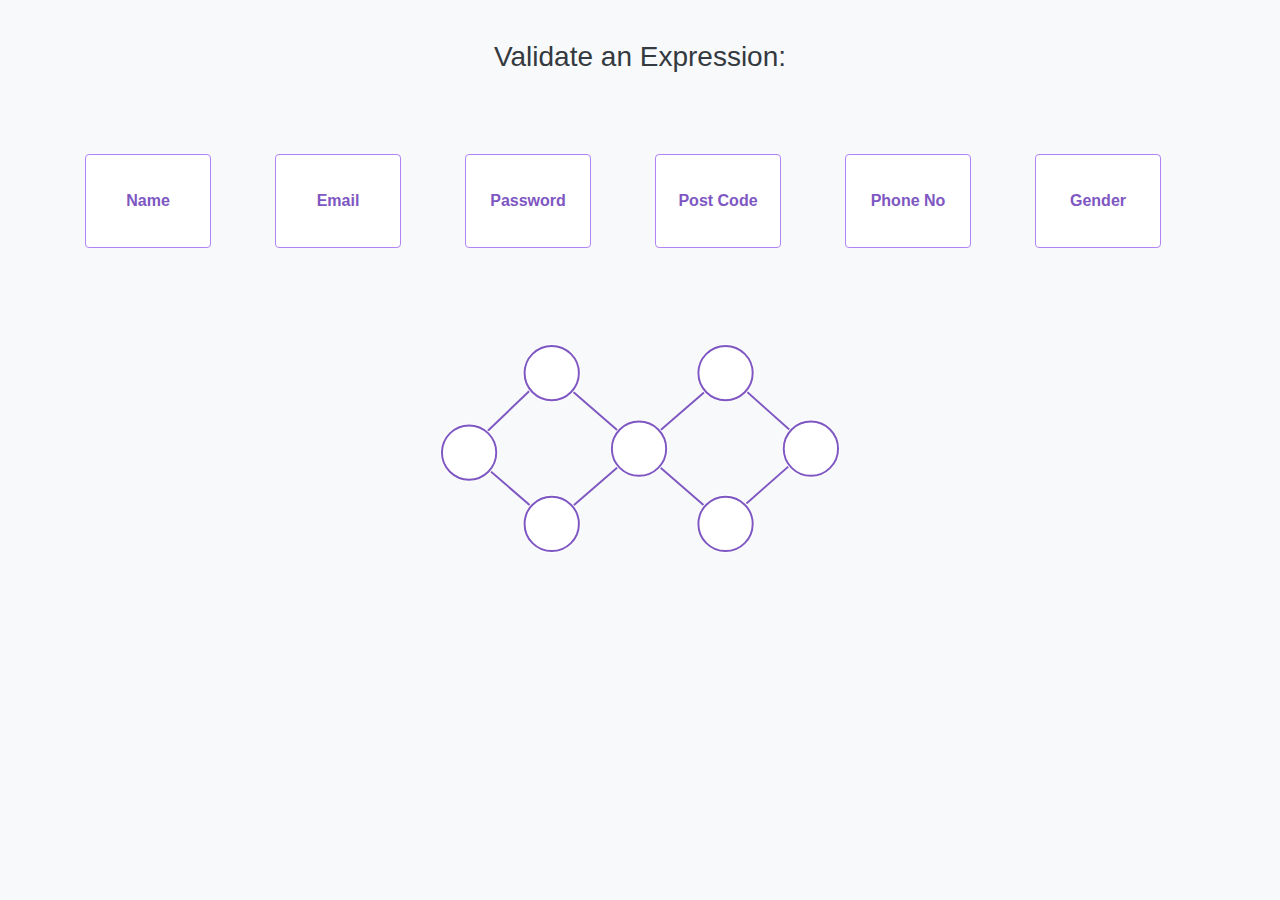
<file: RegexAssignment-main/index.html>
<!DOCTYPE html>
<html lang="en">

<head>
  <meta charset="UTF-8">
  <meta http-equiv="X-UA-Compatible" content="IE=edge">
  <meta name="viewport" content="width=device-width, initial-scale=1.0">
  <title>Validate!</title>
  <link rel="stylesheet" href="https://maxcdn.bootstrapcdn.com/bootstrap/4.0.0/css/bootstrap.min.css">
  <link rel="stylesheet" href="css/style.css">
</head>

<body class="bg-light">

  <div class="container">
    <h3 class="text-dark text-center py-3 mt-4">Validate an Expression:</h3>
    <div class="justify-content-center">
      <div class="row my-3">
        <div class="col">
          <div id="name" class="circle-button btn">
            <p>Name</p>
          </div>
        </div>
        <div class="col">
          <div id="email" class="circle-button btn">
            <p>Email</p>
          </div>
        </div>
        <div class="col">
          <div id="password" class="circle-button btn">
            <p>Password</p>
          </div>
        </div>
        <div id="post-code" class="col">
          <div class="circle-button btn">
            <p>Post Code</p>
          </div>
        </div>
        <div class="col">
          <div id="phone-no" class="circle-button btn">
            <p>Phone No</p>
          </div>
        </div>
        <div class="col">
          <div id="gender" class="circle-button btn">
            <p>Gender</p>
          </div>
        </div>
      </div>
    </div>

    <div class="container my-5">
      <img src="images/euler.svg" alt="an image of euler circuit" class="hero-image img-fluid py-md-5 py-0" title="Euler Circuit">
    </div>
  </div>

  <script src="https://code.jquery.com/jquery-3.2.1.slim.min.js"></script>
  <script src="https://cdnjs.cloudflare.com/ajax/libs/popper.js/1.12.9/umd/popper.min.js"></script>
  <script src="https://maxcdn.bootstrapcdn.com/bootstrap/4.0.0/js/bootstrap.min.js"></script>
  <script src="js/script.js"></script>
</body>

</html>
</file>
<file: RegexAssignment-main/css/style.css>
.circle-button {
  display: flex;
  box-sizing: content-box;
  height: 80px;
  width: 100px;
  background-color: #ffffff;
  justify-content: center;
  align-items: center;
  margin-top: 3rem;
  border: solid;
  border-width: 1px;
  border-color:#b084f4;
  padding: 1;
  color: #7e57c2;
}

.circle-button p {
  margin: 0;
  padding: 0;
  font-family: 'Segoe UI', Tahoma, Geneva, Verdana, sans-serif;
  font-weight: bold;
}

.circle-button:hover {
  background-color:#7e57c2;
  color: white;
}

.hero-image{ 
  width: 400px;
  display: flex;
  margin: 0 auto;
}
</file>
